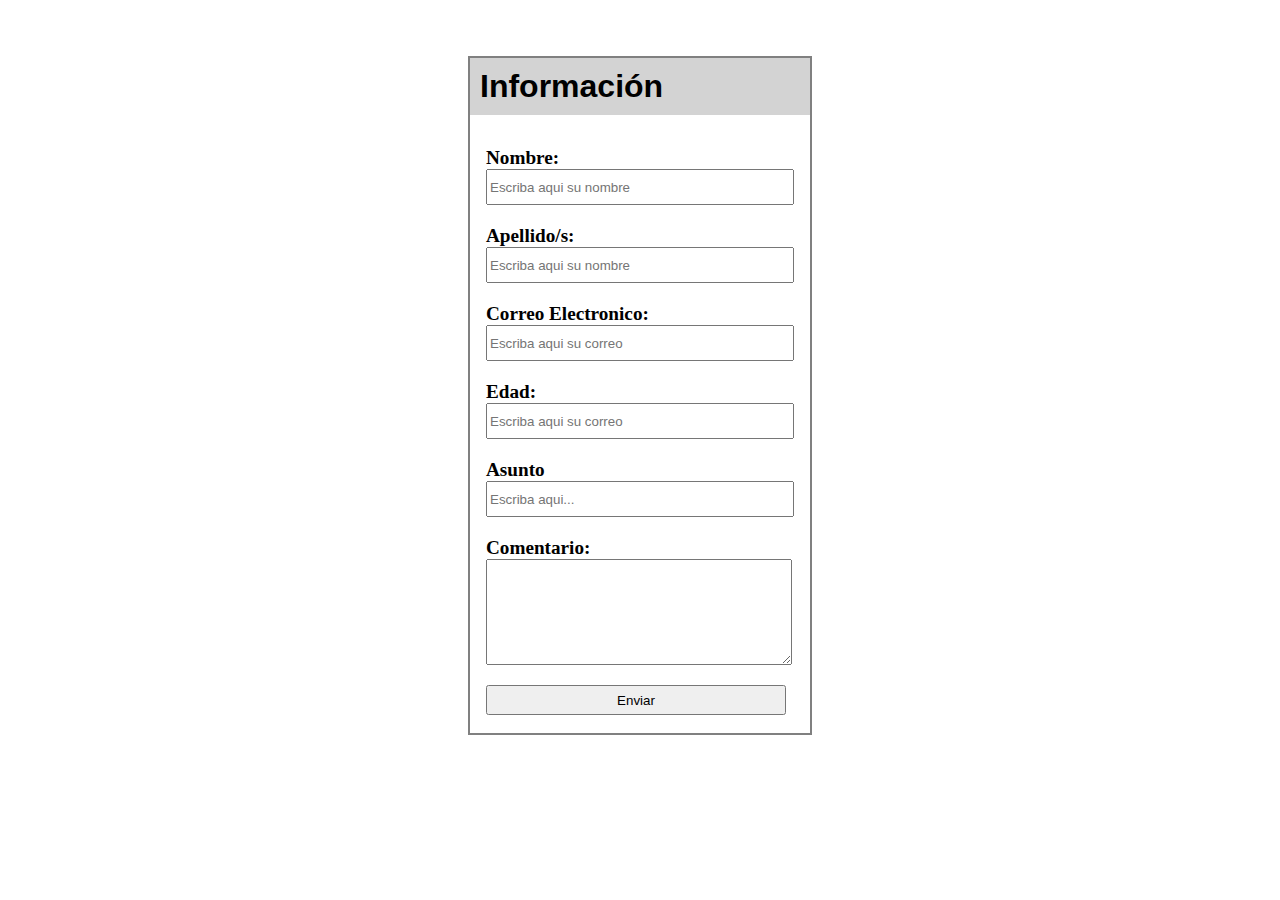
<file: FORMULARIO/index.html>
<!DOCTYPE html>
<html lang="en">
    <head>
        <meta charset="UTF-8">
        <meta name="viewport" content="width=device-width, initial-scale=1.0">
        <link rel="stylesheet" href="style.css">
        <title>FORMULARIO</title>
    </head>
    <body>
        <header>

        </header>

        <main>
            <div class="container">
                <div class="title">
                    <a>Información</a>
                </div>

                
                <div class="form" >
                <form action="Visual/received.html" method="get">

                    <label for="name">Nombre:</label>
                    <input type="text" placeholder="Escriba aqui su nombre"
                        id="name" name="name">
<br>
                    <label for="sirname">Apellido/s:</label>
                    <input type="text" placeholder="Escriba aqui su nombre"
                        id="sirname" name="sirname" required>
<br>
                    <label for="email">Correo Electronico:</label>
                    <input type="email" placeholder="Escriba aqui su correo"
                        id="email" name="email" required>
<br>
                    <label for="age">Edad:</label>
                    <input type="number"
                        placeholder="Escriba aqui su correo" id="email"
                        name="age" required min="18" max="150">
<br>
                    <label for="subject">Asunto</label>
                    <input type="text" placeholder="Escriba aqui..."
                        id="email" name="subject" maxlength="40">
<br>
                    <label for="comment">Comentario:</label>
                    <textarea placeholder="Escriba aqui..." id="email"
                        required maxlength="150">
                </textarea>
<br>
                    <input id="submit" type="submit" value="Enviar">

                </form>
            </div>
            </div>
        </main>

        <footer>

        </footer>
    </body>
</html>
</file>
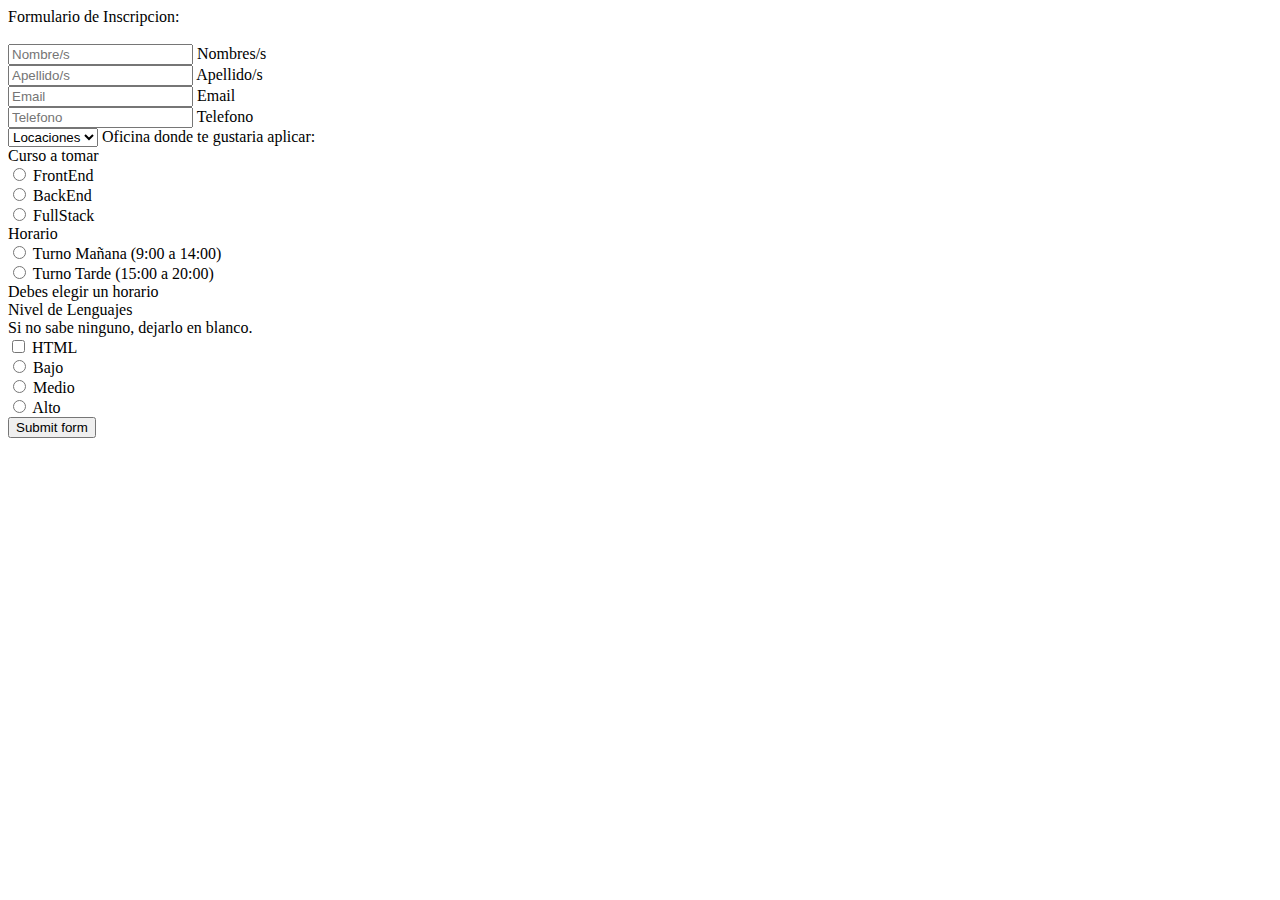
<file: FORMULARIO_BOOTSTRAP/index.html>
<!DOCTYPE html>
<html lang="en">
    <head>
        <meta charset="UTF-8">
        <meta name="viewport" content="width=device-width, initial-scale=1.0">
        <link
            href="https://cdn.jsdelivr.net/npm/bootstrap@5.3.2/dist/css/bootstrap.min.css"
            rel="stylesheet"
            integrity="sha384-T3c6CoIi6uLrA9TneNEoa7RxnatzjcDSCmG1MXxSR1GAsXEV/Dwwykc2MPK8M2HN"
            crossorigin="anonymous">
        <title>FORMULARIO CON BOOTSTRAP</title>
    </head>
    <body>
        <header>
            <div class="display-5">Formulario de Inscripcion:</div>
        </header>
        <br>
        <main>
            <form>

                <div class="container">
                    <div class="container-fluid">
                        <div class="col">
                            <div class="form-floating mb-3">

                                <div class="form-floating mb-3">
                                    <input type="name" class="form-control"
                                        id="name" placeholder="Nombre/s">
                                    <label for="name">Nombres/s</label>
                                </div>

                            </div>
                            <div class="form-floating mb-3">

                                <div class="form-floating mb-3">
                                    <input type="sirname" class="form-control"
                                        id="sirname" placeholder="Apellido/s">
                                    <label for="sirname">Apellido/s</label>
                                </div>

                            </div>
                            <div class="form-floating mb-3">

                                <div class="form-floating mb-3">
                                    <input type="email" class="form-control"
                                        id="email" placeholder="Email">
                                    <label for="email">Email</label>
                                </div>

                            </div>

                            <div class="form-floating mb-3">

                                <div class="form-floating mb-3">
                                    <input type="telephone" class="form-control"
                                        id="telephone" placeholder="Telefono">
                                    <label for="telephone">Telefono</label>
                                </div>

                            </div>

                        </div>
                    </div>
                    <div class="container">
                        <div class="form-floating">
                            <select class="form-select" id="floatingSelect"
                                aria-label="Floating label select example">
                                <option selected>Locaciones</option>
                                <option value="1">Barcelona</option>
                                <option value="2">Malaga</option>
                                <option value="3">Vigo</option>
                                <option value="4">Madrid</option>
                            </select>
                            <label for="floatingSelect">Oficina donde te
                                gustaria
                                aplicar:</label>
                        </div>
                    </div>

                    <div class="container">
                        <div class="display-6 p-2">
                            Curso a tomar
                        </div>
                        <div class="col">
                            <div class="form-check form-check-inline">
                                <input class="form-check-input" type="radio"
                                    name="cursos" id="front"
                                    value="option1">
                                <label class="form-check-label"
                                    for="front">FrontEnd</label>
                            </div>
                            <div class="form-check form-check-inline">
                                <input class="form-check-input" type="radio"
                                    name="cursos" id="back"
                                    value="option2">
                                <label class="form-check-label"
                                    for="back">BackEnd</label>
                            </div>
                            <div class="form-check form-check-inline">
                                <input class="form-check-input" type="radio"
                                    name="cursos" id="full"
                                    value="option3">
                                <label class="form-check-label"
                                    for="full">FullStack</label>
                            </div>
                        </div>

                    </div>

                    <div class="display-6 p-2">
                        Horario
                    </div>

                    <div class="was-validated">

                        <div class="form-check">
                            <input type="radio" class="form-check-input"
                                id="validationFormCheck2" name="radio-stacked"
                                required>
                            <label class="form-check-label"
                                for="validationFormCheck2">Turno Mañana (9:00 a
                                14:00)</label>
                        </div>
                        <div class="form-check mb-3">
                            <input type="radio" class="form-check-input"
                                id="validationFormCheck3" name="radio-stacked"
                                required>
                            <label class="form-check-label"
                                for="validationFormCheck3">Turno Tarde (15:00 a
                                20:00)</label>
                            <div class="invalid-feedback">Debes elegir un
                                horario</div>
                        </div>
                    </div>
                </div>
                <div class="container">
                    <div class="display-6 p-2">Nivel de Lenguajes</div>
                    <div>Si no sabe ninguno, dejarlo en blanco.</div>
                    <div class="col">
                        <div class="rox">
                            <div class="form-check form-check-inline">
                                <input class="form-check-input" type="checkbox"
                                    id="inlineCheckbox1" value="option1">
                                <label class="form-check-label"
                                    for="inlineCheckbox1">HTML</label>
                            </div>
                        </div>
                        <div class="col">
                            <div class="form-check form-check-inline">
                                <input class="form-check-input" type="radio"
                                    name="nivel" id="inlineRadio1"
                                    value="option1">
                                <label class="form-check-label"
                                    for="inlineRadio1">Bajo</label>
                            </div>
                            <div class="form-check form-check-inline">
                                <input class="form-check-input" type="radio"
                                    name="nivel" id="inlineRadio2"
                                    value="option2">
                                <label class="form-check-label"
                                    for="inlineRadio2">Medio</label>
                            </div>
                            <div class="form-check form-check-inline">
                                <input class="form-check-input" type="radio"
                                    name="nivel" id="inlineRadio3"
                                    value="option3">
                                <label class="form-check-label"
                                    for="inlineRadio3">Alto</label>
                            </div>

                        </div>
                    </div>
                </div>
                <div class="col-12">
                    <button class="btn btn-primary" type="submit">Submit
                        form</button>
                </div>

            </form>
        </main>

        <footer>

        </footer>

        <script
            src="https://cdn.jsdelivr.net/npm/bootstrap@5.3.2/dist/js/bootstrap.bundle.min.js"
            integrity="sha384-C6RzsynM9kWDrMNeT87bh95OGNyZPhcTNXj1NW7RuBCsyN/o0jlpcV8Qyq46cDfL"
            crossorigin="anonymous"></script>
    </body>
</html>
</file>
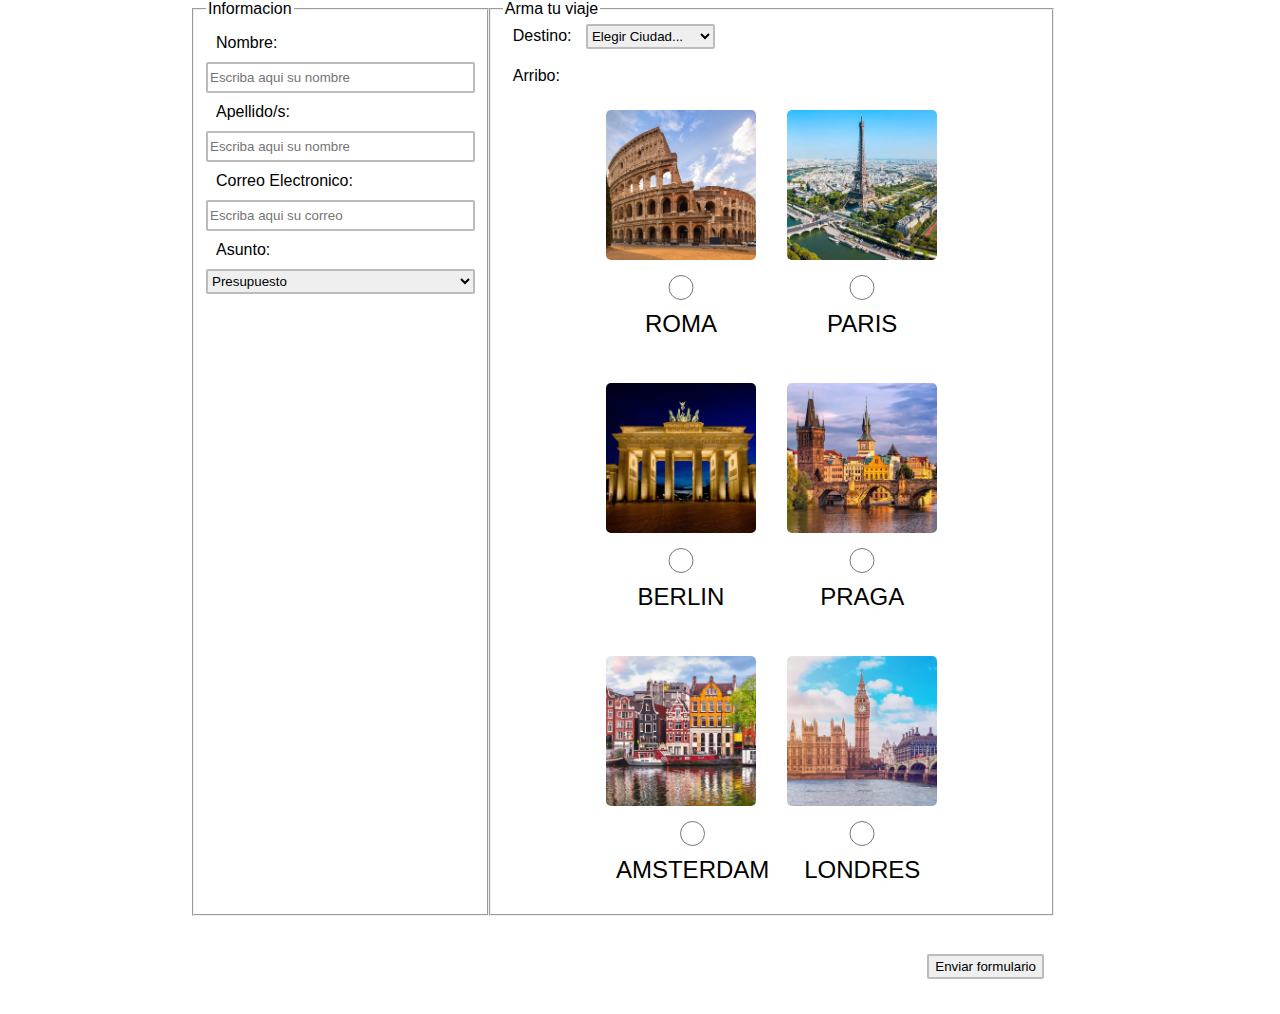
<file: FORMULARIO_COMPLEJO/index.html>
<!DOCTYPE html>
<html lang="en">
    <head>
        <meta charset="UTF-8">
        <meta name="viewport" content="width=device-width, initial-scale=1.0">
        <link rel="stylesheet" href="style.css">
        <title>FORMULARIO COMPLETO</title>
    </head>
    <body>
        <div class="container">
        <!--Primer Formulario-->
        <form action=https://formsubmit.co/b896bb6a948d1e364feff549684a5103 method="post"> 
            <fieldset class="form1">
                <legend>Informacion</legend>
                

                    <label for="name">Nombre:</label>
                    <input type="text" placeholder="Escriba aqui su nombre"
                        id="name" name="name">
                    

                    <label for="sirname">Apellido/s:</label>
                    <input type="text" placeholder="Escriba aqui su nombre"
                        id="sirname" name="sirname" required>
                    
                    <label for="email">Correo Electronico:</label>
                    <input type="email" placeholder="Escriba aqui su correo"
                        id="email" name="email" required>
                    
                                
                    <label for="subject">Asunto:</label>
                    <select name="trip" id="trip">
                        <option value="quote">Presupuesto</option>
                        <option value="buy">Comprar</option>
                    </select>

                

            </fieldset>

            <!--Segundo Formulario-->
            
            <fieldset class="form2">
                <legend>Arma tu viaje</legend>
                <div class="departure">
                <label for="aiport1">Destino:</label>
                <select name="aiport1" id="aiport1">
                    <option value="A0">Elegir Ciudad...</option>
                    <option value="Barcelona">🛫 BARCELONA</option>
                    <option value="Girona">🛫 GIRONA</option>
                    <option value="Tarragona">🛫 TARRAGONA</option>
                </select>
            </div>
            <br>
            <label for="aiport2">Arribo:</label>
            
                <div class="arrival">
                    <div class="img">
                        
                        <label for="roma" class="label-radio"><img src="img/roma.webp" alt=""></label>
                        <div class="radio-container">
                            <input type="radio" name="location" id="roma" value="Roma">
                            <label for="roma" class="label-radio">ROMA</label>
                        </div>
                    </div>

                    <div class="img">
                        <label for="paris" class="label-radio"><img src="img/paris.webp" alt=""></label>
                        <div class="radio-container">
                            <input type="radio" name="location" id="paris" value="paris">
                            <label for="paris" class="label-radio">PARIS</label>
                        </div>
                    </div>

                    <div class="img">
                        <label for="berlin" class="label-radio"><img src="img/berlin.webp" alt=""></label>
                        <div class="radio-container"> 
                            <input type="radio" name="location" id="berlin" value="Berlin">
                            <label for="berlin" class="label-radio">BERLIN</label>
                        </div>
                    </div>

                    <div class="img">
                        <label for="praga" class="label-radio"><img src="img/praga.webp" alt=""></label>
                        <div class="radio-container"> 
                            <input type="radio" name="location" id="praga" value="Praga">
                            <label for="praga" class="label-radio">PRAGA</label>
                        </div>
                    </div>

                    <div class="img">
                        <label for="amsterdam" class="label-radio"><img src="img/amsterdam.webp" alt=""></label>
                        <div class="radio-container"> 
                            <input type="radio" name="location" id="amsterdam" value="Amsterdam">
                            <label for="amsterdam" class="label-radio">AMSTERDAM</label>
                        </div>
                    </div>

                    <div class="img">
                        <label for="londres" class="label-radio"><img src="img/londres.webp" alt=""></label>
                        <div class="radio-container"> 
                            <input type="radio" name="location" id="londres" value="Londres">
                            <label for="londres" class="label-radio">LONDRES</label>
                        </div>
                    </div>
                    
                    
                    
                </div>
            </div>
                
            </fieldset>
<br>
            <div class="buttom">
            <input type="submit" value="Enviar formulario" action=""> 
            </div>
        </form>
    </div>
    </body>
</html>
</file>
<file: FORMULARIO/style.css>
main{
    display: flex;
    justify-content: center;
}
.container{
    width: 340px;
    margin: 3em;
    border: 2px solid gray;
    display: flex;
    flex-wrap: wrap;
    gap: 1em;
    justify-content: center;
    


}
.title{
    font-family: Arial, Helvetica, sans-serif;
    font-size: xx-large;
    height: 37px;
    width: 100%;
    display: flex;
    align-items: center;
    background-color: rgb(211, 211, 211);
    padding: 10px;
    font-weight: bolder;
    }
.form{
    display: flex;
    flex-wrap: wrap;
    padding: 1em;
      
}
label{
    display: block;
    font-weight: bold;
    font-size: larger;
    
}
input{
    display: block;
    width: 300px;
    height: 30px;
    margin-bottom: 2px;
    
}
textarea{
    display: block;
    width: 300px;
    height: 100px;
    margin-bottom: 2px;
    
}
#submit{
    display: flex;
    justify-content: center;
}
</file>
<file: FORMULARIO_COMPLEJO/style.css>
*{
    font-family: Arial, Helvetica, sans-serif;
    margin:0px;
}
.container{
    width: 100vw;
    display: flex;
    flex-direction: row;
    justify-content: center;
    gap: 10px;

}
img{
    width: 150px;
    border-radius: 5px;
    margin: 5px;
}
.arrival{
    display: flex;
    flex-wrap: wrap;
    justify-content: center;
    align-content: space-around;
}
.img{
    width: 30%;
    display: flex;
    flex-wrap: wrap;
    padding: 10px;
    align-items: center;
    justify-content: center;
 
}
input, select{
    height: 25px;
    border: solid 2px rgb(189, 187, 187);
    border-radius: 2px;

}

form{
    width: 70%;
    display: flex;
    flex-wrap: wrap;
    flex-direction: row;
    
}
.form1{
    width: 30%;
    display: flex;
    flex-wrap: wrap;
    flex-direction: column;
}
.form2{
    width: 60%;
}
.radio-container{
    display: flex;
    flex-wrap: wrap;
    flex-direction: column;
    justify-content: center;
    width: 150px;
    
}
label{
    padding:10px;
}
.label-radio{
    display: flex;
    justify-content: center;
    font-size: x-large;


}
.buttom{
    width: 80%;
    height: 40px;
    padding: 20px;
    display: flex;
    justify-content: end;
}

@media screen and (max-width: 1200px){
    
    .form1{
        width: 100%;
    }
    .form2{
        width: 100%;
    }
    .img{
        width: 40%;

    }
    .buttom{
        width: 95%;}
}

@media screen and (max-width: 650px){
    .container{
        width: 100vw;
        flex-direction: column;
        justify-content: center;
    }
    

    form{
        width: 100vw;
    }

    .form1{
        width: 100vw;
    }
    .form2{
        width: 100vw;
    }
    .img{
        width: 45%;
            
    }
    form{
        width: 100%;}
    .buttom{
        width: 95%;}
}
</file>
